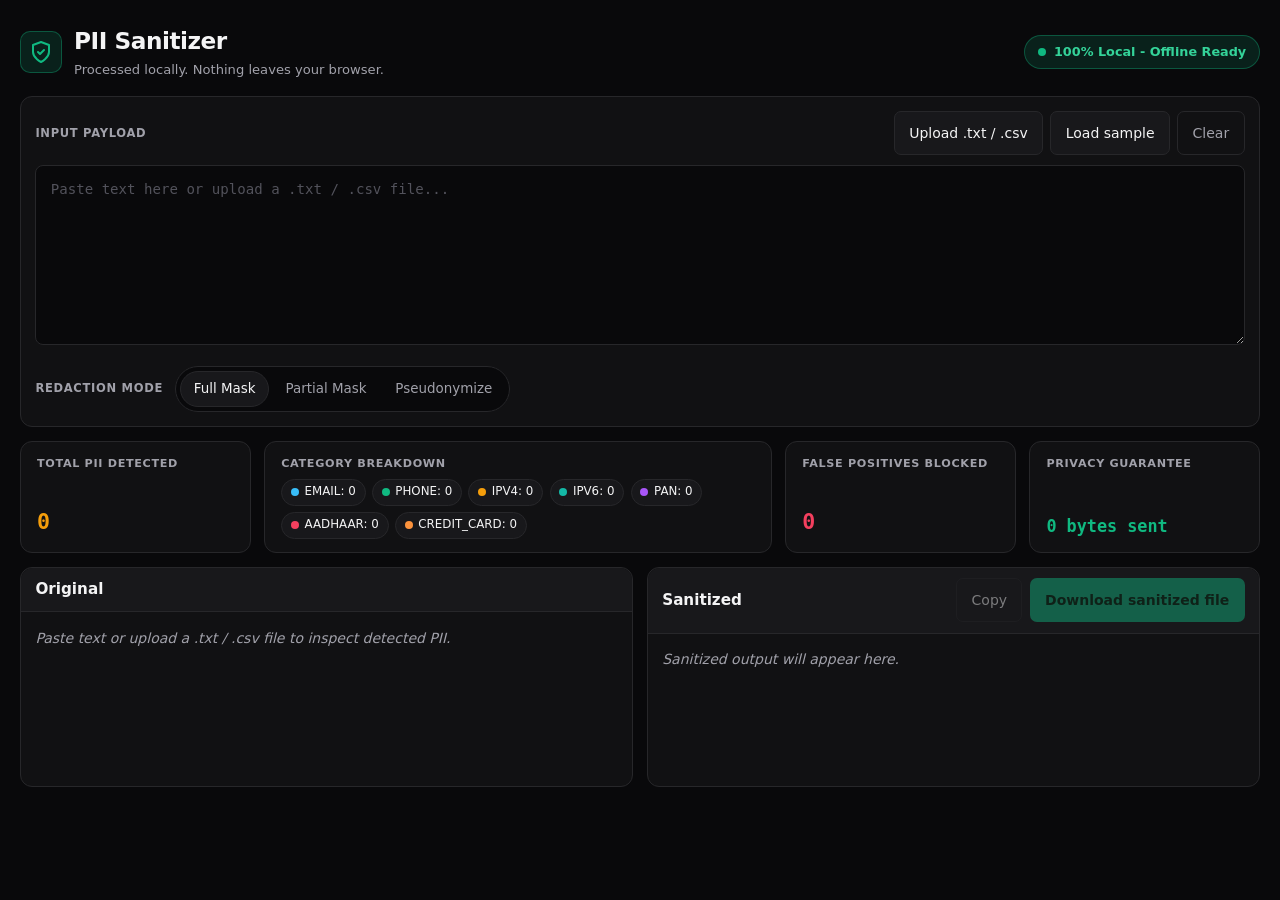
<file: index.html>
<!DOCTYPE html>
<html lang="en">
<head>
  <meta charset="UTF-8">
  <meta name="viewport" content="width=device-width, initial-scale=1">
  <title>PII Sanitizer</title>
  <link rel="stylesheet" href="style.css">
</head>
<body>
  <div class="app">
    <header class="header">
      <div class="brand">
        <div class="logo-box" aria-hidden="true">
          <svg width="24" height="24" viewBox="0 0 24 24" fill="none" stroke="currentColor" stroke-width="2" stroke-linecap="round" stroke-linejoin="round">
            <path d="M12 22s8-4 8-10V5l-8-3-8 3v7c0 6 8 10 8 10z"></path>
            <path d="m9 12 2 2 4-4"></path>
          </svg>
        </div>
        <div class="header-title">
          <h1>PII Sanitizer</h1>
          <p class="subtitle">Processed locally. Nothing leaves your browser.</p>
        </div>
      </div>
      <div class="privacy-badge" role="status">
        <span class="pulse-dot" aria-hidden="true"></span>
        <span>100% Local - Offline Ready</span>
      </div>
    </header>

    <section class="controls" aria-label="Input and redaction controls">
      <div class="input-header">
        <label for="source-text" class="section-label">Input Payload</label>
        <div class="button-row">
          <label class="btn btn-secondary file-label" for="file-input">Upload .txt / .csv</label>
          <input id="file-input" type="file" accept=".txt,.csv" hidden>
          <button id="load-sample-btn" type="button" class="btn btn-secondary">Load sample</button>
          <button id="clear-btn" type="button" class="btn btn-ghost">Clear</button>
        </div>
      </div>

      <p id="file-warning" class="warning hidden" role="alert"></p>

      <textarea
        id="source-text"
        rows="7"
        placeholder="Paste text here or upload a .txt / .csv file..."
        spellcheck="false"
      ></textarea>

      <div class="mode-row">
        <span class="section-label">Redaction Mode</span>
        <fieldset class="mode-group">
          <legend class="sr-only">Redaction Mode</legend>
          <label class="radio-option">
            <input type="radio" name="redaction-mode" value="full" checked>
            <span>Full Mask</span>
          </label>
          <label class="radio-option">
            <input type="radio" name="redaction-mode" value="partial">
            <span>Partial Mask</span>
          </label>
          <label class="radio-option">
            <input type="radio" name="redaction-mode" value="pseudo">
            <span>Pseudonymize</span>
          </label>
        </fieldset>
      </div>
    </section>

    <section class="kpi-strip" aria-label="Audit metrics">
      <div class="kpi-card">
        <span class="kpi-label">Total PII Detected</span>
        <strong id="total-count" class="kpi-value kpi-amber">0</strong>
      </div>
      <div class="kpi-card kpi-wide">
        <span class="kpi-label">Category Breakdown</span>
        <div id="counts-list" class="counts-list"></div>
      </div>
      <div class="kpi-card">
        <span class="kpi-label">False Positives Blocked</span>
        <strong id="luhn-rejected-count" class="kpi-value kpi-rose">0</strong>
      </div>
      <div class="kpi-card">
        <span class="kpi-label">Privacy Guarantee</span>
        <strong class="kpi-value kpi-emerald">0 bytes sent</strong>
      </div>
    </section>

    <section class="panels" aria-label="Original and sanitized comparison">
      <div class="panel">
        <div class="panel-header">
          <h2>Original</h2>
        </div>
        <div id="original-view" class="panel-body"></div>
      </div>

      <div class="panel">
        <div class="panel-header">
          <h2>Sanitized</h2>
          <div class="panel-actions">
            <button id="copy-btn" type="button" class="btn btn-secondary" disabled>Copy</button>
            <button id="download-btn" type="button" class="btn btn-primary" disabled>Download sanitized file</button>
          </div>
        </div>
        <div id="sanitized-view" class="panel-body"></div>
      </div>
    </section>

    <section id="mapping-section" class="mapping-section hidden" aria-label="Pseudonym mapping table">
      <h2>Pseudonym Mapping</h2>
      <div class="table-wrap">
        <table class="mapping-table">
          <thead>
            <tr>
              <th>Placeholder</th>
              <th>Original</th>
              <th>Type</th>
            </tr>
          </thead>
          <tbody id="mapping-body"></tbody>
        </table>
      </div>
    </section>
  </div>

  <script src="js/detectors.js"></script>
  <script src="js/redact.js"></script>
  <script src="js/app.js"></script>
</body>
</html>
</file>
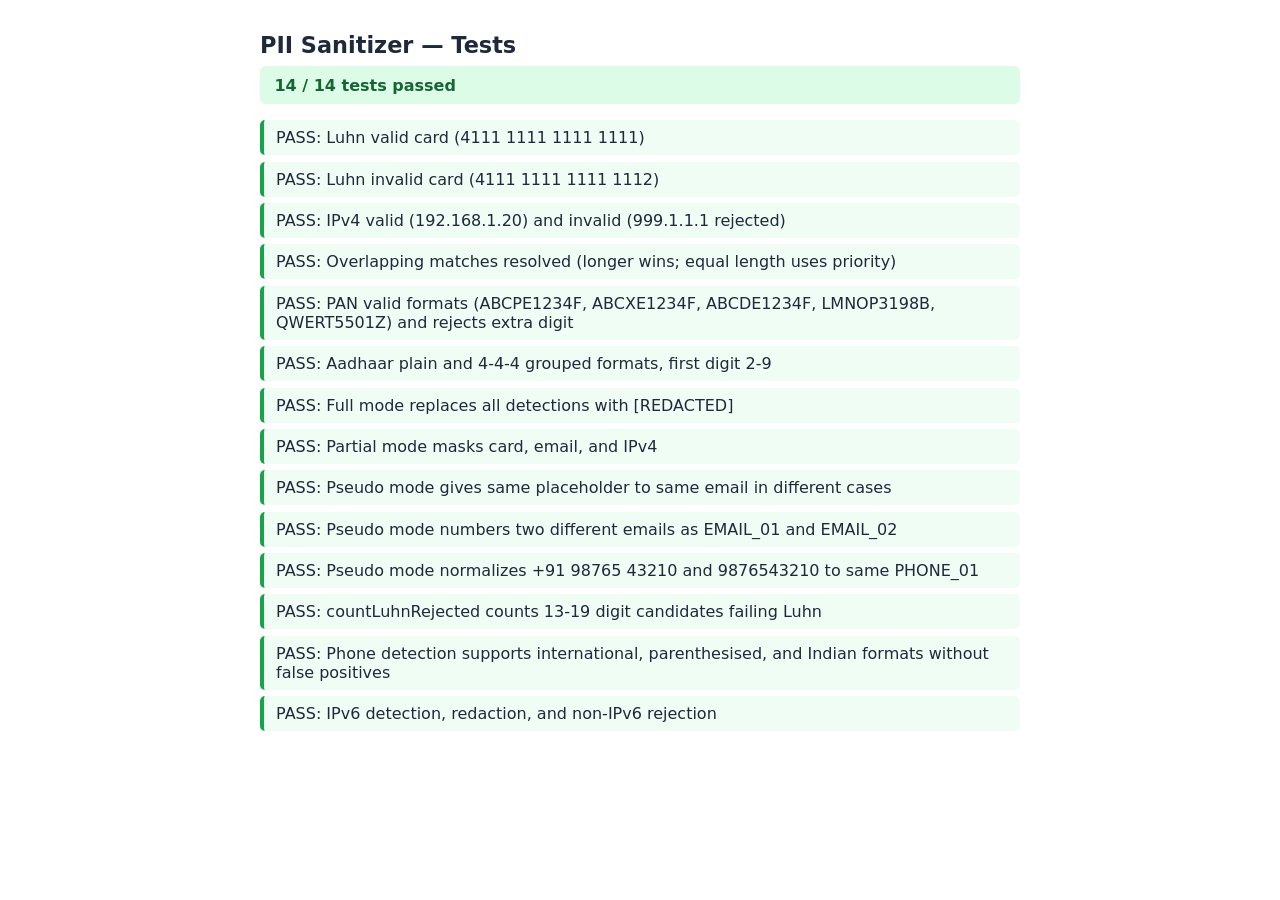
<file: tests.html>
<!DOCTYPE html>
<html lang="en">
<head>
  <meta charset="UTF-8">
  <meta name="viewport" content="width=device-width, initial-scale=1.0">
  <title>PII Sanitizer — Detector Tests</title>
  <style>
    body { font-family: system-ui, -apple-system, sans-serif; max-width: 760px; margin: 2rem auto; padding: 0 1rem; color: #1e293b; }
    h1 { font-size: 1.4rem; margin-bottom: 0.5rem; }
    #summary { font-weight: 600; margin-bottom: 1rem; padding: 0.6rem 0.9rem; border-radius: 6px; }
    #summary.ok { background: #dcfce7; color: #166534; }
    #summary.fail { background: #fee2e2; color: #991b1b; }
    ul { list-style: none; padding: 0; }
    li { padding: 0.5rem 0.75rem; margin-bottom: 0.4rem; border-radius: 5px; border-left: 4px solid; }
    li.pass { background: #f0fdf4; border-color: #16a34a; }
    li.fail { background: #fef2f2; border-color: #dc2626; }
  </style>
</head>
<body>
  <h1>PII Sanitizer — Tests</h1>
  <div id="summary">Running...</div>
  <ul id="results"></ul>

  <script src="js/detectors.js"></script>
  <script src="js/redact.js"></script>
  <script>
    (function () {
      var resultsEl = document.getElementById('results');
      var summaryEl = document.getElementById('summary');
      var passed = 0;
      var total = 0;

      function test(name, fn) {
        total++;
        var li = document.createElement('li');
        try {
          fn();
          passed++;
          li.className = 'pass';
          li.textContent = 'PASS: ' + name;
        } catch (err) {
          li.className = 'fail';
          li.textContent = 'FAIL: ' + name + ' — ' + err.message;
        }
        resultsEl.appendChild(li);
      }

      function assert(condition, message) {
        if (!condition) {
          throw new Error(message || 'Assertion failed');
        }
      }

      test('Luhn valid card (4111 1111 1111 1111)', function () {
        assert(luhnCheck('4111 1111 1111 1111') === true, 'luhnCheck should return true');
        var matches = detectAll('Card: 4111 1111 1111 1111');
        assert(matches.length === 1 && matches[0].type === 'CREDIT_CARD', 'Should detect CREDIT_CARD');
      });

      test('Luhn invalid card (4111 1111 1111 1112)', function () {
        assert(luhnCheck('4111 1111 1111 1112') === false, 'luhnCheck should return false');
        var matches = detectAll('Order: 4111 1111 1111 1112');
        assert(matches.length === 0, 'Invalid Luhn should not be flagged');
      });

      test('IPv4 valid (192.168.1.20) and invalid (999.1.1.1 rejected)', function () {
        var matches = detectAll('Good 192.168.1.20 and bad 999.1.1.1');
        assert(matches.length === 1, 'Expected 1 IPv4 match, got ' + matches.length);
        assert(matches[0].type === 'IPV4' && matches[0].value === '192.168.1.20', 'Wrong IPv4 matched');
      });

      test('Overlapping matches resolved (longer wins; equal length uses priority)', function () {
        // 12-digit Aadhaar starting 2-9 vs 10-digit Indian mobile inside it
        var m1 = detectAll('ID 987654321012');
        assert(m1.length === 1 && m1[0].type === 'AADHAAR', '12-digit Aadhaar should beat 10-digit phone');

        // 16-digit valid Luhn card starting with 6-9 vs Aadhaar/phone
        var m2 = detectAll('Card 6011111111111117');
        assert(m2.length === 1 && m2[0].type === 'CREDIT_CARD', 'CREDIT_CARD should win over shorter/equal overlaps');
      });

      test('PAN valid formats (ABCPE1234F, ABCXE1234F, ABCDE1234F, LMNOP3198B, QWERT5501Z) and rejects extra digit', function () {
        var valid = detectAll('PAN ABCPE1234F and ABCXE1234F');
        assert(
          valid.length === 2 &&
          valid[0].type === 'PAN' && valid[0].value === 'ABCPE1234F' &&
          valid[1].type === 'PAN' && valid[1].value === 'ABCXE1234F',
          'Both ABCPE1234F and ABCXE1234F should match as PAN'
        );

        var more = detectAll('ABCDE1234F LMNOP3198B QWERT5501Z');
        assert(
          more.length === 3 &&
          more[0].type === 'PAN' && more[0].value === 'ABCDE1234F' &&
          more[1].type === 'PAN' && more[1].value === 'LMNOP3198B' &&
          more[2].type === 'PAN' && more[2].value === 'QWERT5501Z',
          'Expected ABCDE1234F, LMNOP3198B, and QWERT5501Z to be detected as PAN'
        );

        var extraDigit = detectAll('ABCDE12345F');
        assert(extraDigit.length === 0, 'ABCDE12345F (extra digit) should not match');
      });

      test('Aadhaar plain and 4-4-4 grouped formats, first digit 2-9', function () {
        var m = detectAll('Plain 234567890123 and grouped 9876-5432-1098');
        assert(m.length === 2, 'Expected 2 Aadhaar matches, got ' + m.length);
        assert(m[0].type === 'AADHAAR' && m[1].type === 'AADHAAR', 'Both should be AADHAAR');

        var invalid = detectAll('Starts with 1: 1234 5678 9012');
        assert(invalid.length === 0, 'Aadhaar starting with 1 should not match');
      });

      test('Full mode replaces all detections with [REDACTED]', function () {
        var text = 'Email john@example.com and IP 192.168.1.20';
        var entities = detectAll(text);
        var res = redactText(text, entities, 'full');
        assert(res.output === 'Email [REDACTED] and IP [REDACTED]', 'Unexpected full output: ' + res.output);
        assert(res.segments.length === 4, 'Expected 4 segments');
        assert(res.segments[1].type === 'EMAIL' && res.segments[3].type === 'IPV4', 'Entity segment types mismatch');
        var counts = countByType(entities);
        assert(counts.EMAIL === 1 && counts.IPV4 === 1, 'countByType mismatch');
      });

      test('Partial mode masks card, email, and IPv4', function () {
        var text = 'Card 4111 1111 1111 1111, Email john@example.com, IP 192.168.1.20';
        var res = redactText(text, detectAll(text), 'partial');
        assert(
          res.output === 'Card XXXX XXXX XXXX 1111, Email j***@example.com, IP XXX.XXX.XXX.20',
          'Unexpected partial output: ' + res.output
        );
      });

      test('Pseudo mode gives same placeholder to same email in different cases', function () {
        var text = 'First John@Example.com then john@example.com';
        var res = redactText(text, detectAll(text), 'pseudo');
        assert(res.output === 'First EMAIL_01 then EMAIL_01', 'Unexpected pseudo output: ' + res.output);
        assert(res.mapping.length === 1 && res.mapping[0].placeholder === 'EMAIL_01', 'Mapping should list unique placeholder once');
      });

      test('Pseudo mode numbers two different emails as EMAIL_01 and EMAIL_02', function () {
        var text = 'a@test.com and b@test.com';
        var res = redactText(text, detectAll(text), 'pseudo');
        assert(res.output === 'EMAIL_01 and EMAIL_02', 'Unexpected pseudo output: ' + res.output);
        assert(res.mapping.length === 2, 'Expected 2 mapping entries');
      });

      test('Pseudo mode normalizes +91 98765 43210 and 9876543210 to same PHONE_01', function () {
        var text = 'Call +91 98765 43210 or 9876543210';
        var res = redactText(text, detectAll(text), 'pseudo');
        assert(res.output === 'Call PHONE_01 or PHONE_01', 'Unexpected phone pseudo output: ' + res.output);
        assert(res.mapping.length === 1 && res.mapping[0].placeholder === 'PHONE_01', 'Expected single PHONE_01 mapping');
      });

      test('countLuhnRejected counts 13-19 digit candidates failing Luhn', function () {
        var text = 'Valid 4111 1111 1111 1111, Fake1 4111 1111 1111 1112, Fake2 1234-5678-9012-3456';
        assert(countLuhnRejected(text) === 2, 'Expected 2 Luhn-rejected candidates, got ' + countLuhnRejected(text));
      });

      test('Phone detection supports international, parenthesised, and Indian formats without false positives', function () {
        var intl1 = detectAll('Call +1 (650) 555-0199');
        assert(intl1.length === 1 && intl1[0].type === 'PHONE' && intl1[0].value === '+1 (650) 555-0199', 'Failed +1 (650) 555-0199');

        var intl2 = detectAll('UK +44 20 7946 0958');
        assert(intl2.length === 1 && intl2[0].type === 'PHONE' && intl2[0].value === '+44 20 7946 0958', 'Failed +44 20 7946 0958');

        var ind = detectAll('IN +91 98111 22334 and 9845012345');
        assert(ind.length === 2 && ind[0].type === 'PHONE' && ind[1].type === 'PHONE', 'Failed Indian phone formats');

        var nonPhones = detectAll('Refs 8844221100998877 and 1234567890123456');
        assert(nonPhones.length === 0, '16-digit non-Luhn numbers should not be detected');

        var ip = detectAll('Host 172.16.254.1');
        assert(ip.length === 1 && ip[0].type === 'IPV4' && ip[0].value === '172.16.254.1', 'IPv4 should not be detected as phone');
      });

      test('IPv6 detection, redaction, and non-IPv6 rejection', function () {
        var full = detectAll('Addr 2405:201:4009:8812:0000:0000:0000:0001');
        assert(full.length === 1 && full[0].type === 'IPV6' && full[0].value === '2405:201:4009:8812:0000:0000:0000:0001', 'Full IPv6 should be detected');

        var partial = redactText('Addr 2405:201:4009:8812:0000:0000:0000:0001', full, 'partial');
        assert(partial.output === 'Addr XXXX:XXXX:XXXX:XXXX:XXXX:XXXX:XXXX:0001', 'Unexpected IPv6 partial output: ' + partial.output);

        var compressed = detectAll('Loopback ::1');
        assert(compressed.length === 1 && compressed[0].type === 'IPV6' && compressed[0].value === '::1', 'Compressed ::1 should be detected');

        var pseudo = redactText('2405:201:4009:8812:0000:0000:0000:0001 and ::1', detectAll('2405:201:4009:8812:0000:0000:0000:0001 and ::1'), 'pseudo');
        assert(pseudo.output === 'IPV6_01 and IPV6_02', 'Unexpected IPv6 pseudo output: ' + pseudo.output);

        var timeAndMac = detectAll('Time 12:30:45 and MAC 00:1A:2B:3C:4D:5E');
        assert(timeAndMac.length === 0, 'Times and MAC addresses should not be detected as IPv6');

        var ipv4 = detectAll('Host 172.31.48.102');
        assert(ipv4.length === 1 && ipv4[0].type === 'IPV4' && ipv4[0].value === '172.31.48.102', '172.31.48.102 should still be detected as IPV4');
      });

      summaryEl.textContent = passed + ' / ' + total + ' tests passed';
      summaryEl.className = passed === total ? 'ok' : 'fail';
    })();
  </script>
</body>
</html>
</file>
<file: style.css>
:root {
  --bg: #09090B;
  --surface: #111113;
  --surface-alt: #18181B;
  --border: #27272A;
  --text: #F4F4F5;
  --muted: #A1A1AA;

  --emerald: #10B981;
  --emerald-soft: rgba(16, 185, 129, 0.14);
  --amber: #F59E0B;
  --rose: #F43F5E;
  --rose-soft: rgba(244, 63, 94, 0.14);

  --hl-email: rgba(56, 189, 248, 0.22);
  --hl-email-border: rgba(56, 189, 248, 0.55);
  --hl-phone: rgba(16, 185, 129, 0.22);
  --hl-phone-border: rgba(16, 185, 129, 0.55);
  --hl-ipv4: rgba(245, 158, 11, 0.22);
  --hl-ipv4-border: rgba(245, 158, 11, 0.55);
  --hl-ipv6: rgba(20, 184, 166, 0.22);
  --hl-ipv6-border: rgba(20, 184, 166, 0.55);
  --hl-pan: rgba(168, 85, 247, 0.24);
  --hl-pan-border: rgba(168, 85, 247, 0.55);
  --hl-aadhaar: rgba(244, 63, 94, 0.22);
  --hl-aadhaar-border: rgba(244, 63, 94, 0.55);
  --hl-card: rgba(251, 146, 60, 0.24);
  --hl-card-border: rgba(251, 146, 60, 0.55);
}

* {
  box-sizing: border-box;
}

body {
  margin: 0;
  font-family: system-ui, -apple-system, "Segoe UI", Roboto, sans-serif;
  background: var(--bg);
  color: var(--text);
  line-height: 1.5;
  /* prevent horizontal scroll at any width */
  overflow-x: hidden;
}

.sr-only {
  position: absolute;
  width: 1px;
  height: 1px;
  padding: 0;
  margin: -1px;
  overflow: hidden;
  clip: rect(0, 0, 0, 0);
  border: 0;
}

/* ── Layout shell ── */
.app {
  max-width: 1280px;
  margin: 0 auto;
  /* mobile-first: 12px sides */
  padding: 1rem 0.75rem 2.5rem;
}

/* ── Header ── */
.header {
  display: flex;
  flex-wrap: wrap;
  justify-content: space-between;
  align-items: center;
  gap: 0.75rem;
  margin-bottom: 1rem;
}

.brand {
  display: flex;
  align-items: center;
  gap: 0.75rem;
  min-width: 0; /* allow shrink */
}

.logo-box {
  width: 42px;
  height: 42px;
  border-radius: 10px;
  background: var(--emerald-soft);
  border: 1px solid rgba(16, 185, 129, 0.35);
  color: var(--emerald);
  display: flex;
  align-items: center;
  justify-content: center;
  flex-shrink: 0;
}

.header-title {
  min-width: 0;
}

.header h1 {
  margin: 0;
  font-size: 1.3rem;
  font-weight: 700;
  letter-spacing: -0.02em;
  white-space: nowrap;
}

.subtitle {
  margin: 0.1rem 0 0;
  font-size: 0.82rem;
  color: var(--muted);
}

.privacy-badge {
  display: inline-flex;
  align-items: center;
  gap: 0.5rem;
  padding: 0.42rem 0.8rem;
  border-radius: 999px;
  background: var(--emerald-soft);
  border: 1px solid rgba(16, 185, 129, 0.35);
  color: #34D399;
  font-size: 0.8rem;
  font-weight: 600;
  white-space: nowrap;
}

.pulse-dot {
  width: 8px;
  height: 8px;
  border-radius: 50%;
  background: var(--emerald);
  flex-shrink: 0;
  box-shadow: 0 0 0 0 rgba(16, 185, 129, 0.7);
  animation: pulse 2s infinite;
}

@keyframes pulse {
  0%   { box-shadow: 0 0 0 0   rgba(16, 185, 129, 0.7); }
  70%  { box-shadow: 0 0 0 8px rgba(16, 185, 129, 0); }
  100% { box-shadow: 0 0 0 0   rgba(16, 185, 129, 0); }
}

@media (prefers-reduced-motion: reduce) {
  .pulse-dot { animation: none; }
}

/* ── Controls card ── */
.controls {
  background: var(--surface);
  border: 1px solid var(--border);
  border-radius: 12px;
  padding: 0.9rem 0.9rem;
  margin-bottom: 0.85rem;
}

.input-header {
  display: flex;
  flex-wrap: wrap;
  justify-content: space-between;
  align-items: center;
  gap: 0.6rem;
  margin-bottom: 0.6rem;
}

.section-label {
  font-size: 0.72rem;
  font-weight: 600;
  color: var(--muted);
  text-transform: uppercase;
  letter-spacing: 0.06em;
}

/* ── Buttons ── */
.button-row,
.panel-actions {
  display: flex;
  flex-wrap: wrap;
  gap: 0.45rem;
}

.btn {
  display: inline-flex;
  align-items: center;
  justify-content: center;
  /* at least 44px tall for touch */
  min-height: 44px;
  padding: 0 0.9rem;
  border-radius: 7px;
  border: 1px solid transparent;
  font-size: 0.875rem;
  font-weight: 500;
  cursor: pointer;
  font-family: inherit;
  transition: background 0.15s ease, border-color 0.15s ease;
  white-space: nowrap;
}

.btn:disabled {
  opacity: 0.45;
  cursor: not-allowed;
}

.btn-primary {
  background: var(--emerald);
  color: #052e16;
  font-weight: 600;
}

.btn-primary:hover:not(:disabled) {
  background: #34D399;
}

.btn-secondary {
  background: var(--surface-alt);
  border-color: var(--border);
  color: var(--text);
}

.btn-secondary:hover:not(:disabled) {
  background: #27272A;
}

.btn-ghost {
  background: transparent;
  border-color: var(--border);
  color: var(--muted);
}

.btn-ghost:hover:not(:disabled) {
  color: var(--text);
  background: var(--surface-alt);
}

/* ── Warning ── */
.warning {
  margin: 0 0 0.6rem;
  padding: 0.55rem 0.8rem;
  border-radius: 7px;
  background: var(--rose-soft);
  border: 1px solid rgba(244, 63, 94, 0.4);
  color: #FDA4AF;
  font-size: 0.875rem;
  overflow-wrap: anywhere;
}

/* ── Textarea ── */
textarea {
  width: 100%;
  padding: 0.8rem 0.9rem;
  border: 1px solid var(--border);
  border-radius: 8px;
  font-family: ui-monospace, SFMono-Regular, Menlo, Consolas, monospace;
  /* 16px minimum to prevent iOS auto-zoom */
  font-size: 16px;
  line-height: 1.55;
  resize: vertical;
  color: var(--text);
  background: var(--bg);
}

textarea::placeholder {
  color: #52525B;
}

textarea:focus {
  outline: 2px solid var(--emerald);
  outline-offset: 1px;
}

/* ── Mode pill selector ── */
.mode-row {
  display: flex;
  flex-wrap: wrap;
  align-items: center;
  gap: 0.75rem;
  margin-top: 0.85rem;
}

.mode-group {
  border: 1px solid var(--border);
  background: var(--bg);
  padding: 0.25rem;
  border-radius: 999px;
  margin: 0;
  display: inline-flex;
  flex-wrap: wrap;
  gap: 0.2rem;
}

.radio-option {
  position: relative;
  display: inline-flex;
  align-items: center;
  /* at least 44px tall for touch */
  min-height: 36px;
  padding: 0 0.8rem;
  border-radius: 999px;
  font-size: 0.84rem;
  font-weight: 500;
  color: var(--muted);
  cursor: pointer;
  user-select: none;
}

.radio-option input {
  position: absolute;
  opacity: 0;
  pointer-events: none;
}

.radio-option:has(input:checked) {
  background: var(--surface-alt);
  color: var(--text);
  border: 1px solid var(--border);
}

.radio-option:has(input:focus-visible) {
  outline: 2px solid var(--emerald);
  outline-offset: 1px;
}

/* ── KPI strip ── */
/* mobile-first: 2 × 2 grid */
.kpi-strip {
  display: grid;
  grid-template-columns: 1fr 1fr;
  gap: 0.65rem;
  margin-bottom: 0.85rem;
}

.kpi-card {
  background: var(--surface);
  border: 1px solid var(--border);
  border-radius: 12px;
  padding: 0.75rem 0.85rem;
  display: flex;
  flex-direction: column;
  justify-content: space-between;
  gap: 0.4rem;
  min-width: 0;
}

/* Category Breakdown spans full width on mobile */
.kpi-wide {
  grid-column: span 2;
}

.kpi-label {
  font-size: 0.7rem;
  font-weight: 600;
  text-transform: uppercase;
  letter-spacing: 0.06em;
  color: var(--muted);
}

.kpi-value {
  font-size: 1.3rem;
  font-weight: 700;
  font-family: ui-monospace, SFMono-Regular, Menlo, Consolas, monospace;
  overflow-wrap: anywhere;
}

.kpi-amber   { color: var(--amber); }
.kpi-rose    { color: var(--rose); }
.kpi-emerald { color: var(--emerald); font-size: 1rem; }

/* ── Count chips ── */
.counts-list {
  display: flex;
  flex-wrap: wrap;
  gap: 0.4rem;
}

.count-chip {
  display: inline-flex;
  align-items: center;
  gap: 0.35rem;
  padding: 0.22rem 0.55rem;
  border-radius: 999px;
  background: var(--surface-alt);
  border: 1px solid var(--border);
  font-size: 0.74rem;
  font-weight: 500;
  color: var(--text);
}

.legend-dot {
  width: 8px;
  height: 8px;
  border-radius: 50%;
  display: inline-block;
  flex-shrink: 0;
}

/* ── Comparison panels ── */
/* mobile-first: stacked */
.panels {
  display: grid;
  grid-template-columns: 1fr;
  gap: 0.85rem;
}

.panel {
  background: var(--surface);
  border: 1px solid var(--border);
  border-radius: 12px;
  display: flex;
  flex-direction: column;
  min-height: 220px;
}

.panel-header {
  display: flex;
  flex-wrap: wrap;
  justify-content: space-between;
  align-items: center;
  gap: 0.5rem;
  padding: 0.65rem 0.9rem;
  border-bottom: 1px solid var(--border);
  background: var(--surface-alt);
  border-radius: 12px 12px 0 0;
}

.panel-header h2 {
  margin: 0;
  font-size: 0.95rem;
  font-weight: 600;
}

.panel-actions {
  flex-wrap: wrap;
}

.panel-body {
  padding: 0.9rem;
  font-family: ui-monospace, SFMono-Regular, Menlo, Consolas, monospace;
  font-size: 0.875rem;
  line-height: 1.65;
  white-space: pre-wrap;
  /* wrap long unbroken strings without horizontal scroll */
  overflow-wrap: anywhere;
  word-break: break-word;
  flex: 1;
  /* scroll tall content inside panel instead of expanding page */
  overflow-y: auto;
  max-height: 400px;
}

/* ── Empty state ── */
.empty-state {
  color: var(--muted);
  font-family: system-ui, -apple-system, "Segoe UI", Roboto, sans-serif;
  font-style: italic;
}

/* ── Highlight marks ── */
.hl {
  padding: 0.08rem 0.24rem;
  border-radius: 4px;
  color: var(--text);
  border-bottom: 1px solid transparent;
}

.hl-EMAIL       { background: var(--hl-email);   border-bottom-color: var(--hl-email-border); }
.hl-PHONE       { background: var(--hl-phone);   border-bottom-color: var(--hl-phone-border); }
.hl-IPV4        { background: var(--hl-ipv4);    border-bottom-color: var(--hl-ipv4-border); }
.hl-IPV6        { background: var(--hl-ipv6);    border-bottom-color: var(--hl-ipv6-border); }
.hl-PAN         { background: var(--hl-pan);     border-bottom-color: var(--hl-pan-border); }
.hl-AADHAAR     { background: var(--hl-aadhaar); border-bottom-color: var(--hl-aadhaar-border); }
.hl-CREDIT_CARD { background: var(--hl-card);    border-bottom-color: var(--hl-card-border); }

.dot-EMAIL       { background: #38BDF8; }
.dot-PHONE       { background: #10B981; }
.dot-IPV4        { background: #F59E0B; }
.dot-IPV6        { background: #14B8A6; }
.dot-PAN         { background: #A855F7; }
.dot-AADHAAR     { background: #F43F5E; }
.dot-CREDIT_CARD { background: #FB923C; }

/* ── Mapping table ── */
.mapping-section {
  margin-top: 1rem;
  background: var(--surface);
  border: 1px solid var(--border);
  border-radius: 12px;
  padding: 0.9rem 0.9rem;
}

.mapping-section h2 {
  margin: 0 0 0.7rem;
  font-size: 0.95rem;
  font-weight: 600;
}

.table-wrap {
  overflow-x: auto;
  -webkit-overflow-scrolling: touch;
}

.mapping-table {
  width: 100%;
  border-collapse: collapse;
  font-size: 0.84rem;
  /* prevent table from collapsing narrower than its content */
  min-width: 360px;
}

.mapping-table th,
.mapping-table td {
  text-align: left;
  padding: 0.5rem 0.65rem;
  border-bottom: 1px solid var(--border);
  overflow-wrap: anywhere;
}

.mapping-table th {
  color: var(--muted);
  font-weight: 600;
  background: var(--surface-alt);
}

.mapping-table td:first-child {
  font-family: ui-monospace, SFMono-Regular, Menlo, Consolas, monospace;
  font-weight: 600;
  color: var(--emerald);
}

/* ── Utility ── */
.hidden {
  display: none;
}

/* ═══════════════════════════════════════════════
   RESPONSIVE BREAKPOINTS
   Mobile-first base above; widen as viewport grows
═══════════════════════════════════════════════ */

/* ── 480px: slightly more breathing room ── */
@media (min-width: 480px) {
  .app {
    padding: 1.25rem 1rem 2.5rem;
  }
}

/* ── 768px: two-column panels, four-column KPI ── */
@media (min-width: 768px) {
  .app {
    padding: 1.5rem 1.25rem 3rem;
  }

  .header h1 {
    font-size: 1.45rem;
  }

  .panels {
    grid-template-columns: 1fr 1fr;
  }

  .panel-body {
    max-height: none;
    overflow-y: visible;
  }

  /* Download button: auto width on larger screens */
  #download-btn {
    width: auto;
  }

  .kpi-strip {
    grid-template-columns: 1fr 2.2fr 1fr 1fr;
    gap: 0.85rem;
  }

  .kpi-wide {
    grid-column: auto;
  }

  .kpi-card {
    padding: 0.85rem 1rem;
  }

  .kpi-value {
    font-size: 1.35rem;
  }

  .kpi-emerald {
    font-size: 1.05rem;
  }

  textarea {
    font-size: 0.88rem;
  }
}

/* ── 1000px: intermediate KPI layout ── */
@media (min-width: 768px) and (max-width: 1000px) {
  .kpi-strip {
    grid-template-columns: 1fr 1fr;
  }
  .kpi-wide {
    grid-column: span 2;
  }
}

/* ── Small screens only: full-width Download button ── */
@media (max-width: 767px) {
  #download-btn {
    width: 100%;
  }
}
</file>
